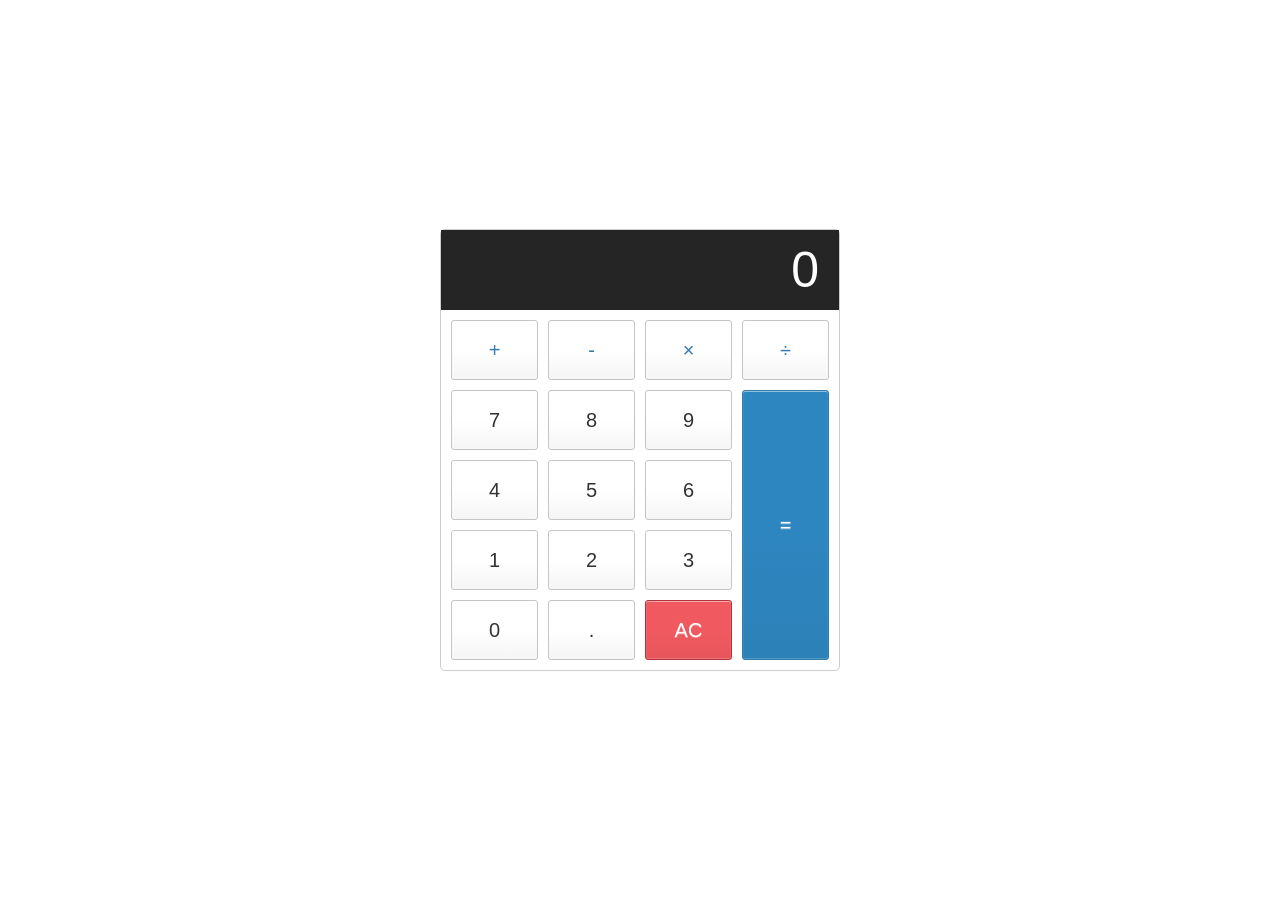
<file: index.html>
<!DOCTYPE html>
<html lang="en">
<head>
  <meta charset="UTF-8">
  <meta name="viewport" content="width=device-width, initial-scale=1.0">
  <meta http-equiv="X-UA-Compatible" content="ie=edge">
  <link href="https://fonts.googleapis.com/css?family=Kalam&display=swap" rel="stylesheet">
  <link rel="stylesheet" href="./index.css">
  <script src="./index.js" defer></script>
  <title>Document</title>
</head>
<body>
  <div class="calculator">
  
    <input type="text" class="calculator-screen" value="0" disabled />
  
    <div class="calculator-keys">
  
      <button type="button" class="operator" value="+">+</button>
      <button type="button" class="operator" value="-">-</button>
      <button type="button" class="operator" value="*">&times;</button>
      <button type="button" class="operator" value="/">&divide;</button>
  
      <button type="button" class="int" value="7">7</button>
      <button type="button" class="int" value="8">8</button>
      <button type="button" class="int" value="9">9</button>
  
  
      <button type="button" class="int" value="4">4</button>
      <button type="button" class="int" value="5">5</button>
      <button type="button" class="int" value="6">6</button>
  
  
      <button type="button" class="int" value="1">1</button>
      <button type="button" class="int" value="2">2</button>
      <button type="button" class="int" value="3">3</button>
  
  
      <button type="button" class="int" value="0">0</button>
      <button type="button" class="decimal" value=".">.</button>
      <button type="button" class="all-clear" value="all-clear">AC</button>
  
      <button type="button" class="equal-sign" value="=">=</button>
  
    </div>
  </div>
</body>
</html>
</file>
<file: index.css>
html {
  font-size: 62.5%;
  box-sizing: border-box;
}

*, *::before, *::after {
  margin: 0;
  padding: 0;
  box-sizing: inherit;
}

body {
  font-family: 'Kalam', cursive;
}

.calculator {
  border: 1px solid #ccc;
  border-radius: 5px;
  position: absolute;
  top: 50%;
  left: 50%;
  transform: translate(-50%, -50%);
  width: 400px;
}

.calculator-screen {
  width: 100%;
  font-size: 5rem;
  height: 80px;
  border: none;
  background-color: #252525;
  color: #fff;
  text-align: right;
  padding-right: 20px;
  padding-left: 10px;
}

button {
  height: 60px;
  background-color: #fff;
  border-radius: 3px;
  border: 1px solid #c4c4c4;
  background-color: transparent;
  font-size: 2rem;
  color: #333;
  background-image: linear-gradient(to bottom,transparent,transparent 50%,rgba(0,0,0,.04));
  box-shadow: inset 0 0 0 1px rgba(255,255,255,.05), inset 0 1px 0 0 rgba(255,255,255,.45), inset 0 -1px 0 0 rgba(255,255,255,.15), 0 1px 0 0 rgba(255,255,255,.15);
  text-shadow: 0 1px rgba(255,255,255,.4);
}

button:hover {
  background-color: #eaeaea;
}

.operator {
  color: #337cac;
}

.all-clear {
  background-color: #f0595f;
  border-color: #b0353a;
  color: #fff;
}

.all-clear:hover {
  background-color: #f17377;
}

.equal-sign {
  background-color: #2e86c0;
  border-color: #337cac;
  color: #fff;
}

.equal-sign:hover {
  background-color: #4e9ed4;
}

.calculator-keys {
  display: grid;
  grid-template-columns: repeat(4, 1fr);
  grid-gap: 10px;
  padding: 10px;
}

.equal-sign {
  background-color: #2e86c0;
  border-color: #337cac;
  color: #fff;
  grid-row-start: 2;
  grid-row-end: 6;
  height: 100%;
  grid-column-start: 4;
  grid-column-end: 5;
}
</file>
